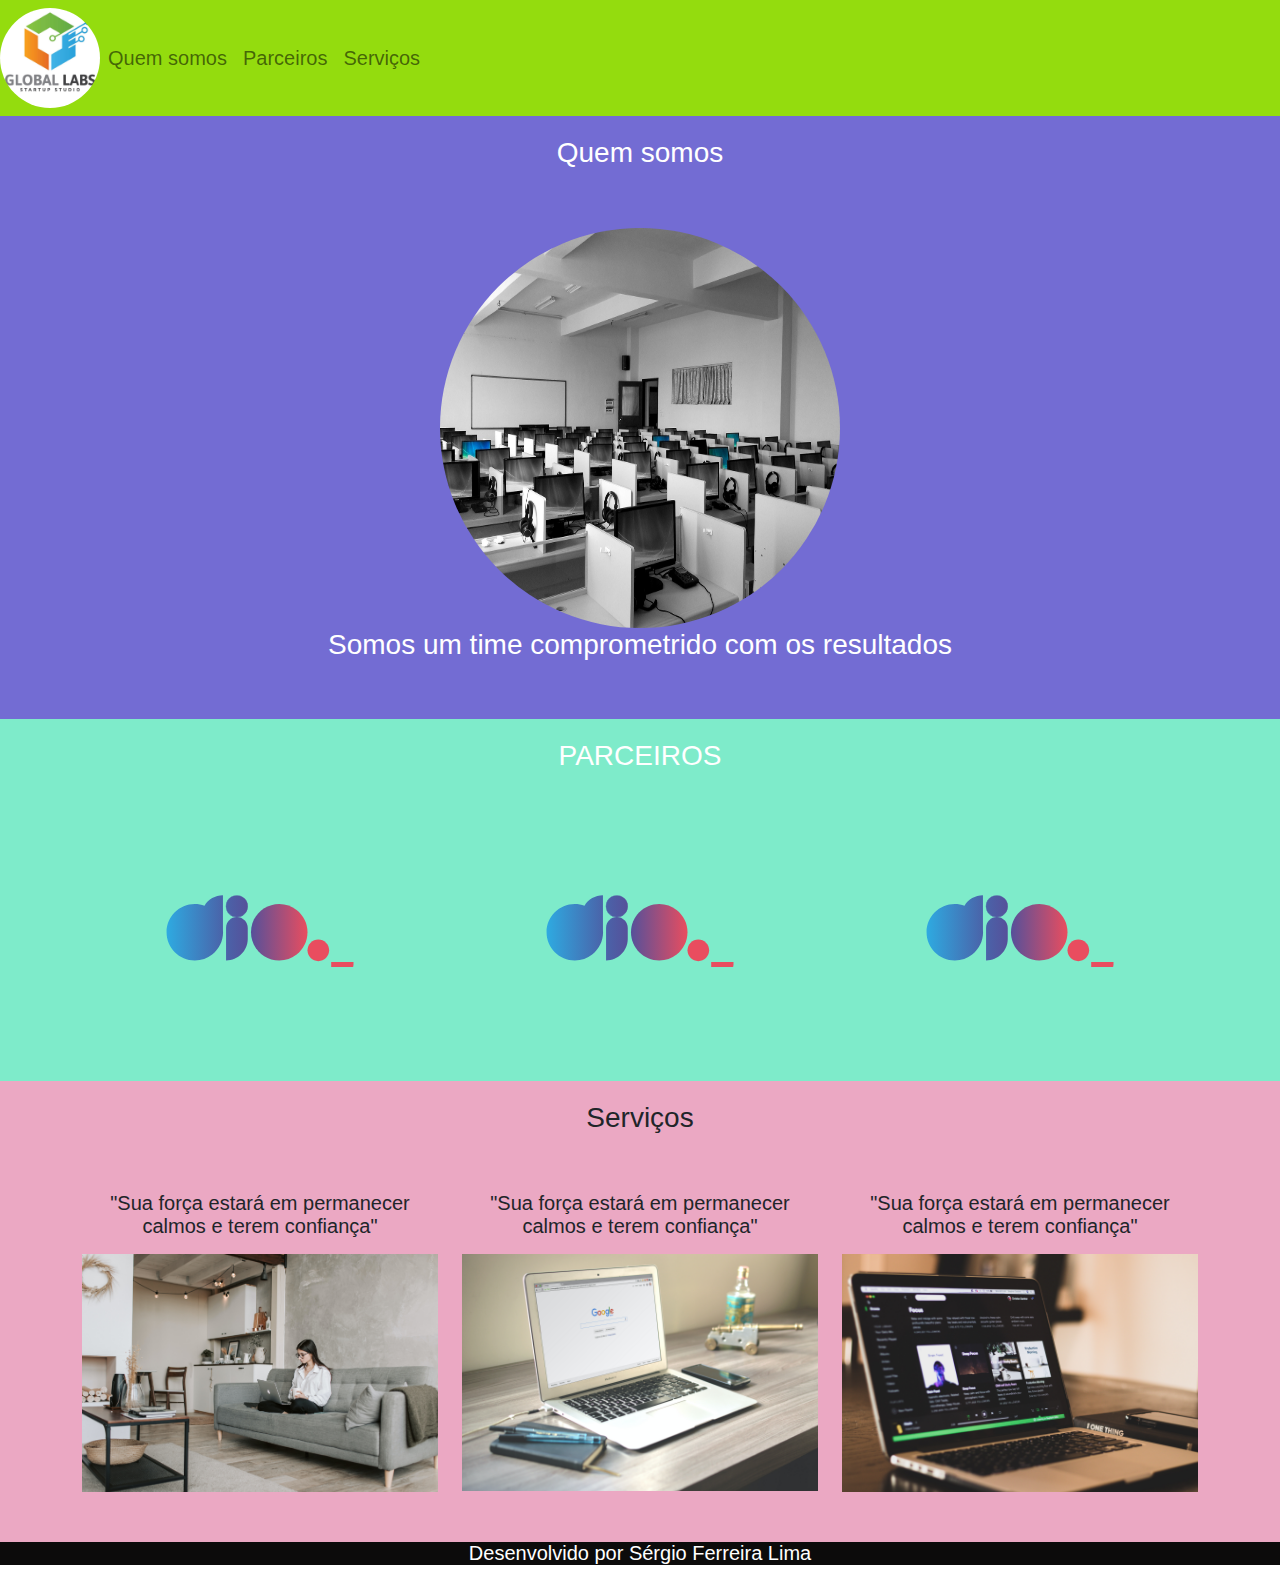
<file: index.html>
<!DOCTYPE html>
<html lang="pt-br">
    <head>
        <title>Minha página</title>
        <meta charset="utf-8">
        <link rel="stylesheet" type="text/css" href="bootstrap/css/bootstrap.min.css">
        <link rel="stylesheet" type="text/css" href="css/style.css">
    </head>
    <body>
   
    
    <nav class="navbar navbar-expand-lg navbar-light" margin>
        <a class="navbar-bland" href="a">
            <img src="img/globallabs.jpg" class="rounded-circle" width="100" height="100" >
        </a>
        <div class="collapse navbar-collapse">
            <ul class="navbar-nav">
                <li class="nav-item">
                    <a class="nav-link" href="a"quem-somos>Quem somos</a>
                </li>
                <li class="nav-item">
                    <a class="nav-link" href="a"parceiros>Parceiros</a>
                </li>
                <li class="nav-item">
                    <a class="nav-link" href="a"Serviços>Serviços</a>
                </li>
            </ul>
        </div>
    </nav>

    <section id="Quem somos">
        <div class="container-fluid quem-somos text-center margin" >
            <h3 class="margin">Quem somos</h3>
            <img src="img/pexels-pixabay-267507.jpg" class="rounded-circle" width="400" height="400">
            <h3> Somos um time comprometrido com os resultados</h3>
        </div>

    </section>
    <section id="parceiros">
        <div class="container-fluid quem-somos text-center margin parceiros" >
            <h3 class="margin">PARCEIROS</h3>
        <div class="container">
        <div class="row">
        <div class="col-lg-4">        
            <img src="img/logo.svg" class="rounded-circle" width="200" height="200">
          
        </div>
        <div class="col-lg-4">        
            <img src="img/logo.svg" class="rounded-circle" width="200" height="200">
            
        </div>
        <div class="col-lg-4">        
            <img src="img/logo.svg" class="rounded-circle" width="200" height="200">
         
        </div>

    </section>
    <section id="serviços">
        <div class="container-fluid serviços text-center margin serviços ">
            <h3 class="margin">Serviços</h3>
        <div class="container">   
        <div class="row">
        <div class="col-lg-4">
            <P>"Sua força estará em permanecer calmos e terem confiança" </P>
            <img src="img/pexels-vlada-karpovich-4050293.jpg"  width="100%"> 
            </div>
            <div class="col-lg-4">
                <p>"Sua força estará em permanecer calmos e terem confiança" </p>
                <img src="img/pexels-caio-67112.jpg" width="100%">  
                </div>
                <div class="col-lg-4">
                    <p>"Sua força estará em permanecer calmos e terem confiança" </p>
                    <img src="img/sgcdesignco-NIo8Fd-RngE-unsplash.jpg" width="100%">  
                    </div>
    </section>
    <footer class="container-fluid text-center bg-footer">
        <p>Desenvolvido por Sérgio Ferreira Lima</p>
    </footer>
</body>
</html>
</file>
<file: css/style.css>
body{
    font: 20px Arial, sans-serif
}

.navbar{
    background-color: #94DC0E;
}

.quem-somos{
    background-color: #736cd3;
    color: white;
}

.margin{   
    padding-bottom: 50px; 
    padding-top: 10px;
}

.parceiros{
    background-color:rgb(126, 235, 202) ;
}

.serviços{
    background-color: rgb(235, 168, 195);
}

.bg-footer{
    background-color: rgb(12, 11, 11);
    color: white;
}
</file>
